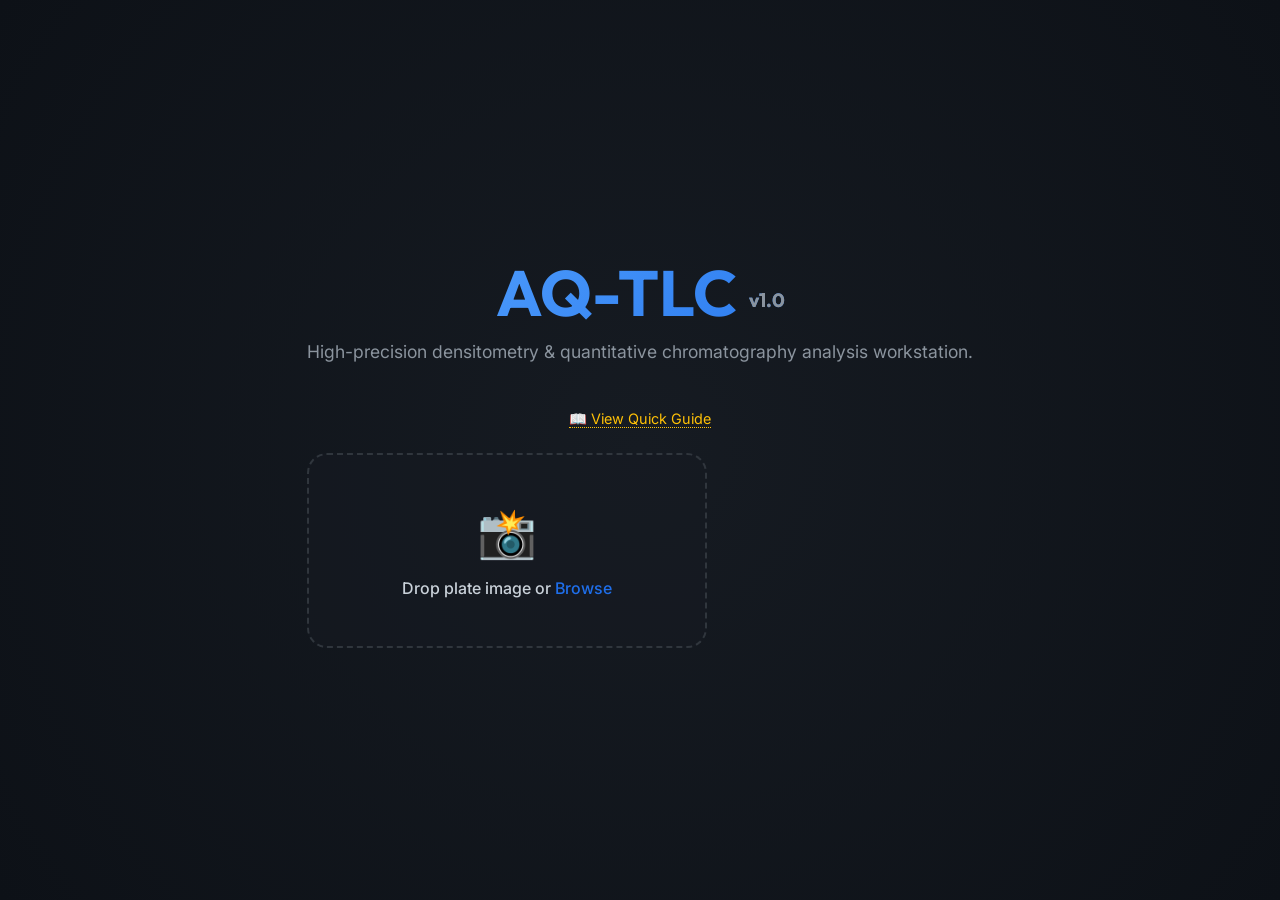
<file: index.html>
<!DOCTYPE html>
<html lang="en">
<head>
  <meta charset="UTF-8">
  <meta name="viewport" content="width=device-width, initial-scale=1.0">
  <title>AQ-TLC v1.0 | Advanced Quantitative Thin Layer Chromatography</title>
  <link rel="icon" type="image/x-icon" href="favicon.ico">
  <link rel="preconnect" href="https://fonts.googleapis.com">
  <link rel="preconnect" href="https://fonts.gstatic.com" crossorigin>
  <link href="https://fonts.googleapis.com/css2?family=Inter:wght@400;500;600;700&family=Outfit:wght@500;700&family=Roboto+Mono&display=swap" rel="stylesheet">
  <link rel="stylesheet" href="index.css">
</head>
<body class="dark-mode">
  <div class="app-container">
    
    <!-- Upload / Landing State -->
    <div id="upload-prompt" class="landing-page">
      <div class="landing-content">
        <h1 class="hero-title">AQ-TLC <span class="version-tag">v1.0</span></h1>
        <p class="hero-subtitle">High-precision densitometry & quantitative chromatography analysis workstation.</p>
        <p style="text-align:center; font-size: 0.9em; margin-bottom: 25px;"><a href="guide.html" target="_blank" style="color: #ffc107; text-decoration: none; border-bottom: 1px dotted #ffc107;">📖 View Quick Guide</a></p>
        <div class="upload-box" id="drop-zone">
          <input type="file" id="file-input-prompter" accept="image/*" style="display:none">
          <div class="upload-icon">📸</div>
          <div class="upload-text">Drop plate image or <span>Browse</span></div>
        </div>
      </div>
    </div>

    <!-- Main Workspace -->
    <div id="app-grid" class="workspace" style="display:none">
      
      <!-- Toolbar Sidebar -->
      <aside class="sidebar">
        <header class="sidebar-header">
          <div class="app-logo">AQ-TLC <span class="v-small">v1.0</span></div>
          <div class="status-badge" id="lane-count-badge">0 Lanes</div>
        </header>
        <div style="text-align: center; padding: 6px; background: rgba(255,193,7,0.1); border-bottom: 1px solid rgba(255,255,255,0.05);">
          <a href="guide.html" target="_blank" style="color: #ffc107; font-size: 0.75rem; text-decoration: none; font-weight: 600;">📖 Quick Guide</a>
        </div>

        <div class="sidebar-scroll">
          <div class="sidebar-section" style="padding:4px 10px; border-bottom:1px solid rgba(255,255,255,0.05)">
            <div class="nav-grid" style="gap:4px">
              <button class="nav-item secondary" id="btn-new" style="padding:4px; font-size:0.75rem">📂 New</button>
              <button class="nav-item secondary" id="btn-reset" style="padding:4px; font-size:0.75rem">🔄 Reset</button>
            </div>
          </div>

          <div class="sidebar-section" style="padding:4px 10px; border-bottom:1px solid rgba(255,255,255,0.05)">
            <div class="sidebar-title" style="margin-bottom:4px; font-size:0.65rem; color:var(--text-dim)">TOOLS & ACTIONS</div>
            <div class="tool-grid" style="grid-template-columns: repeat(3, 1fr); gap: 2px;">
              <button class="tool-btn small" data-tool="roi" title="Crop ROI" style="padding:2px">📦</button>
              <button class="tool-btn small" data-tool="pan" title="Pan" style="padding:2px">🖐️</button>
              <button class="tool-btn small" data-tool="rotate_img" title="Rotate" style="padding:2px">🔄</button>
              <button class="tool-btn small" data-tool="select" title="Select" style="padding:2px">🖱️</button>
              <button class="tool-btn small" data-tool="line" title="Lines" style="padding:2px">📏</button>
              <button class="tool-btn small" data-tool="spotting" title="Marks" style="padding:2px">📍</button>
            </div>
            <button class="action-btn primary small" id="btn-calc-lanes" style="margin-top:4px; font-size:0.7rem; padding:4px; width:100%">📡 Find Lanes</button>
            
            <div class="polarity-switch-wrap" style="margin-top:8px; display:flex; flex-direction:column; gap:4px">
              <div class="sidebar-title" style="margin:0; font-size:0.6rem; color:var(--text-dim)">POLARITY MODE</div>
              <div class="mode-toggle-group">
                <button class="mode-toggle-btn active" data-mode="default" id="mode-default">Default</button>
                <button class="mode-toggle-btn" data-mode="dark" id="mode-dark">Dark Spots</button>
                <button class="mode-toggle-btn" data-mode="bright" id="mode-bright">Bright Spots</button>
              </div>
            </div>
          </div>

          <div class="sidebar-section" id="peak-params-section" style="padding:4px 10px; border-bottom:1px solid rgba(255,255,255,0.05)">
            <div class="sidebar-title" style="margin-bottom:4px; font-size:0.65rem; color:var(--text-dim)">PEAK INTEGRATION</div>
            <div class="slider-row" style="margin-bottom:2px">
              <div class="slider-header" style="font-size:0.7rem"><label>Sens.</label><span id="peak-prominence-val">40</span></div>
              <input type="range" id="peak-prominence" min="1" max="80" value="40" style="height:12px">
            </div>
            <div class="slider-row" style="margin-bottom:2px">
              <div class="slider-header" style="font-size:0.7rem"><label>Res.</label><span id="peak-distance-val">8</span></div>
              <input type="range" id="peak-distance" min="1" max="100" value="8" style="height:12px">
            </div>
            <div class="slider-row">
              <div class="slider-header" style="font-size:0.7rem"><label>Width %</label><span id="peak-threshold-val">50</span></div>
              <input type="range" id="peak-threshold" min="5" max="95" value="50" style="height:12px">
            </div>
            <button class="action-btn secondary small" id="btn-restore-defaults" style="margin-top:8px; font-size:0.65rem; padding:2px; width:100%">Restore Defaults</button>
          </div>


        </div>
      </aside>

      <!-- Viewer Container -->
      <main class="viewer-main">
        <canvas id="canvas-main"></canvas>
      </main>

      <!-- Analysis Sidebar -->
      <aside class="analysis-panel">
        <div id="densitogram-list">
          <!-- Populated by JS -->
        </div>
      </aside>

    </div>
  </div>

  <script src="app.js"></script>
</body>
</html>
</file>
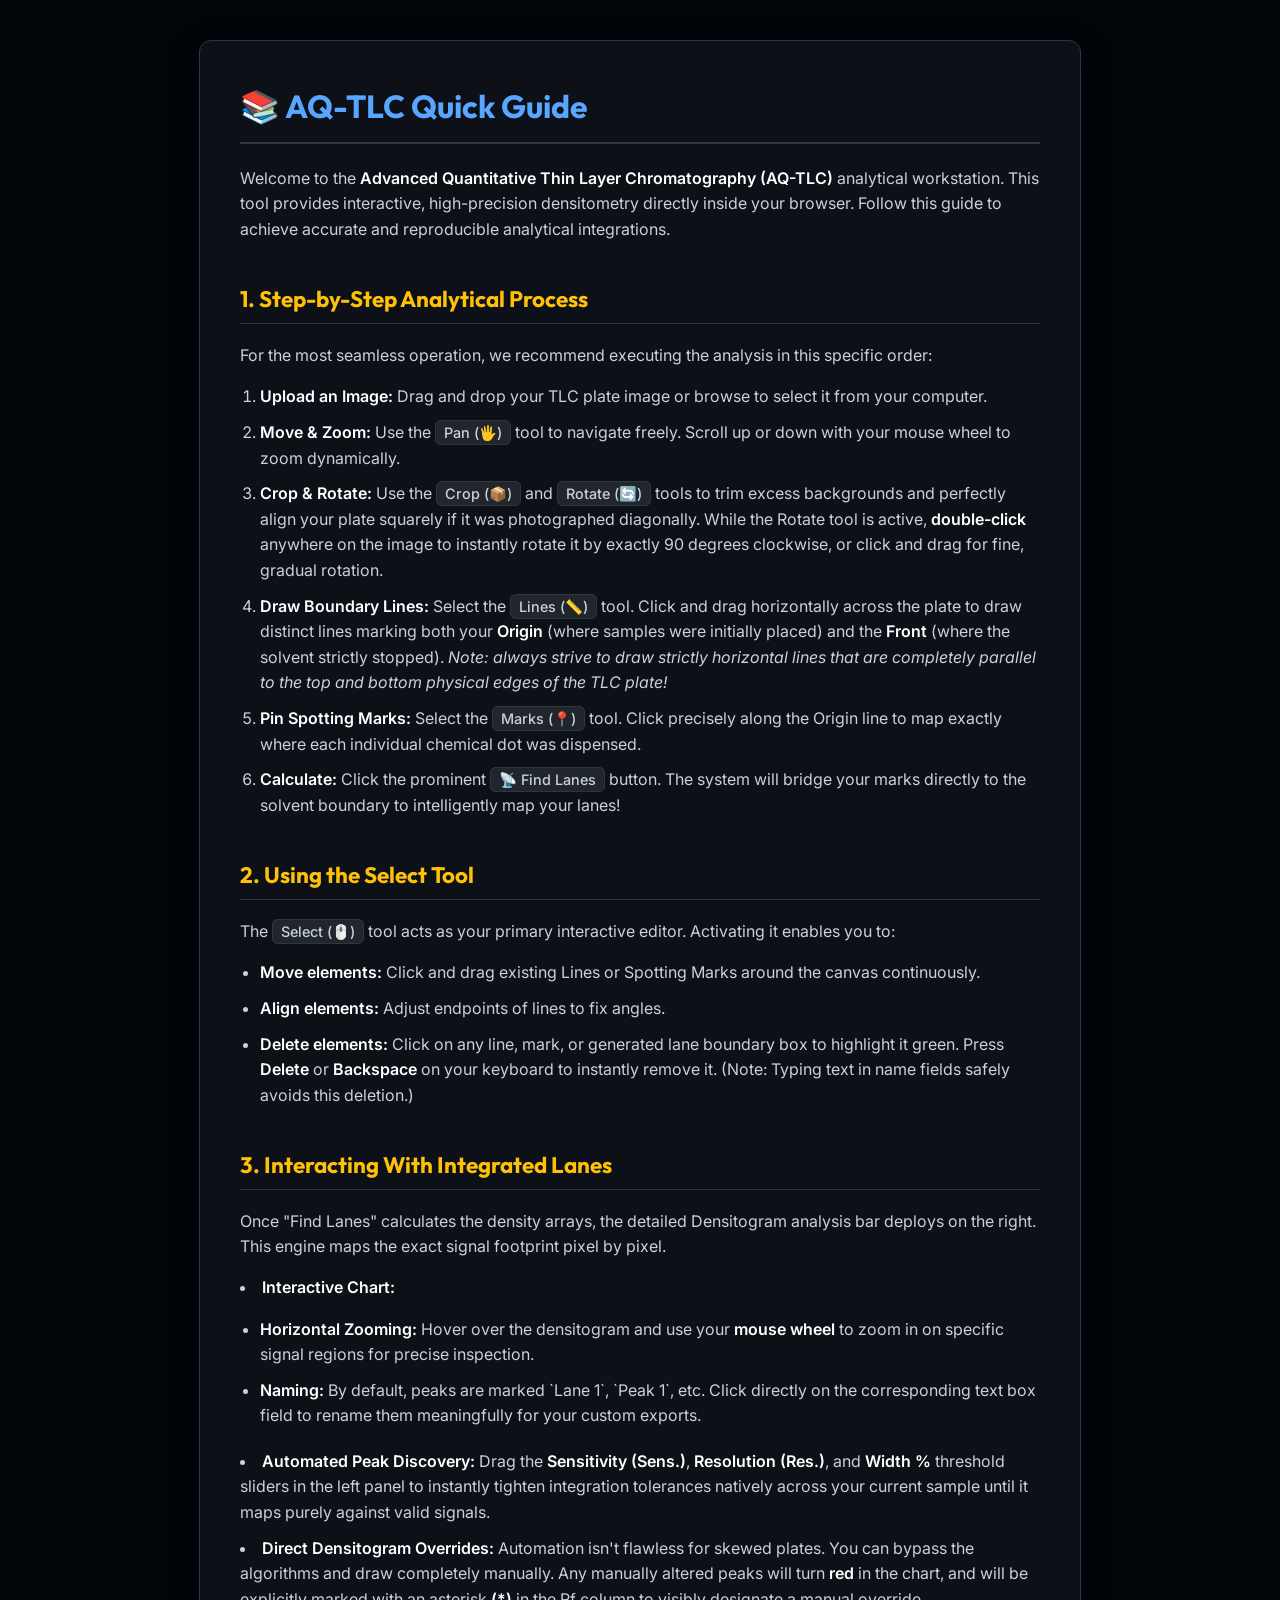
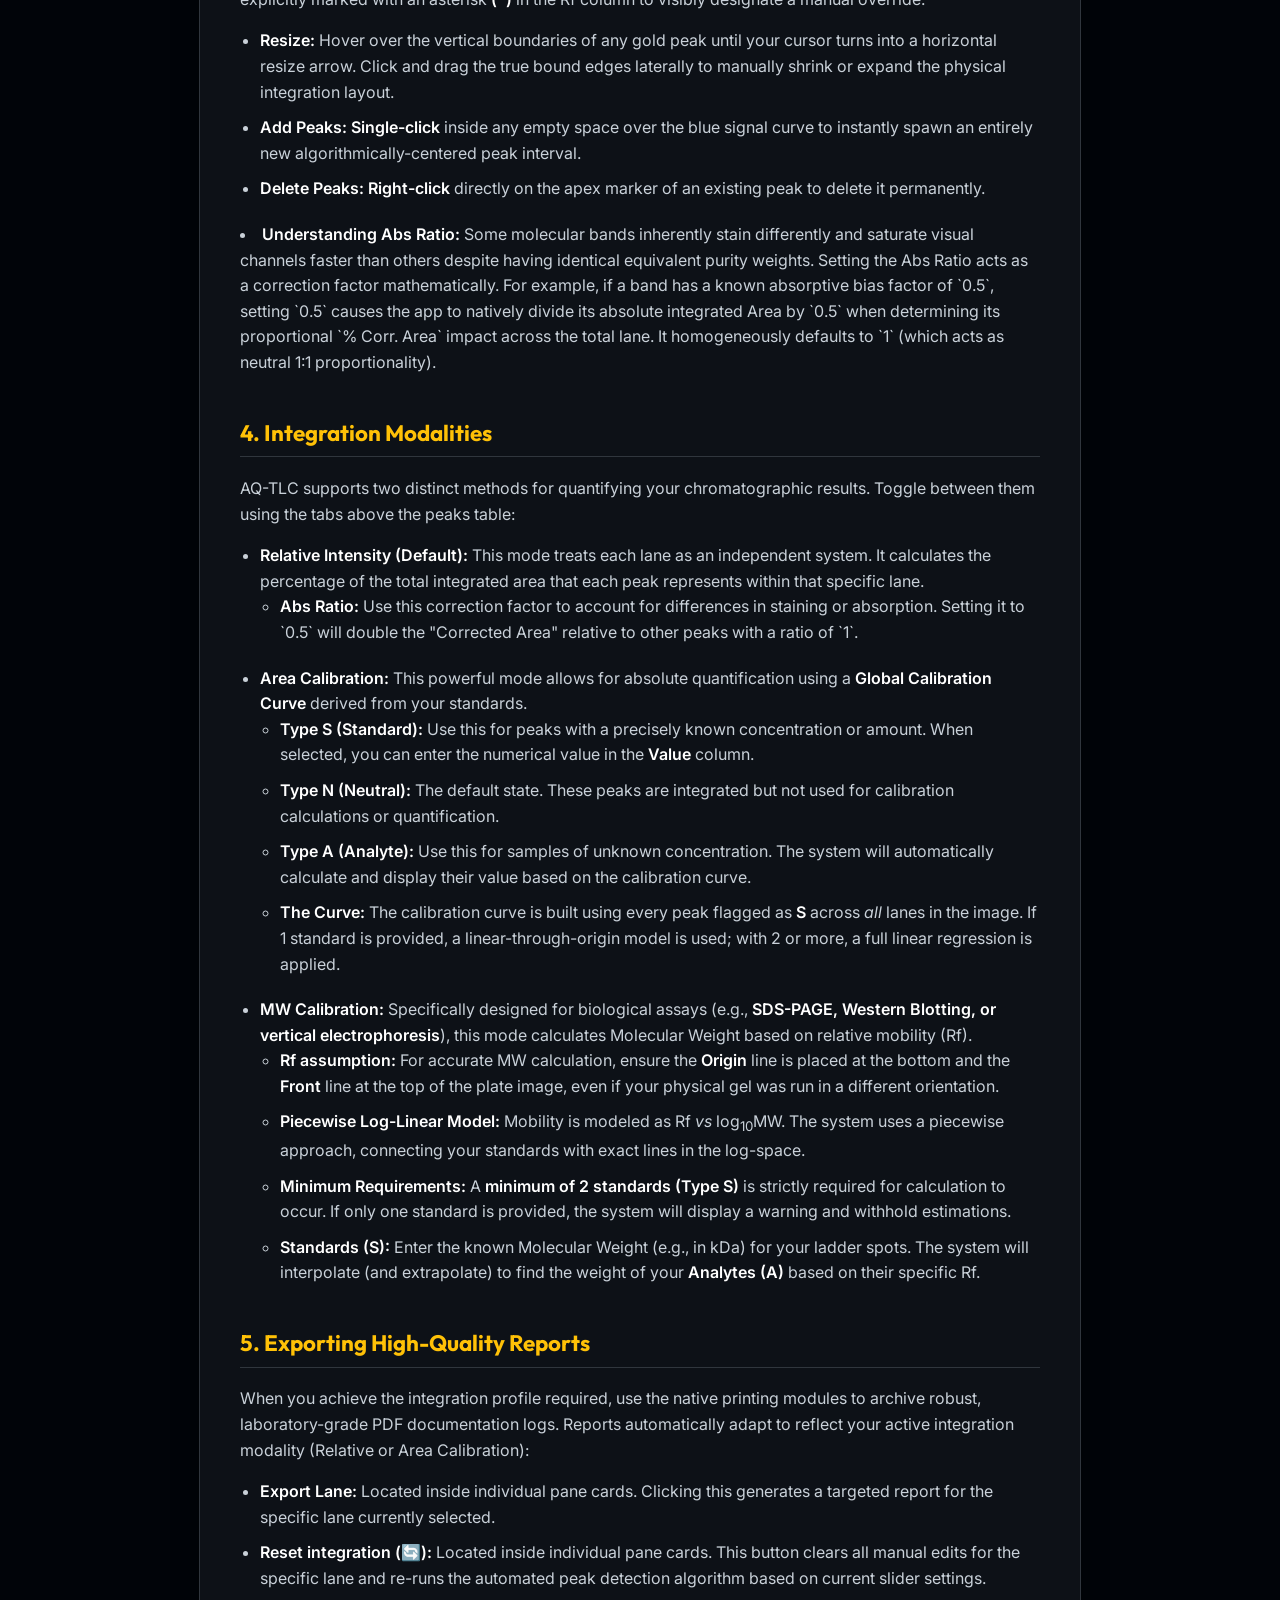
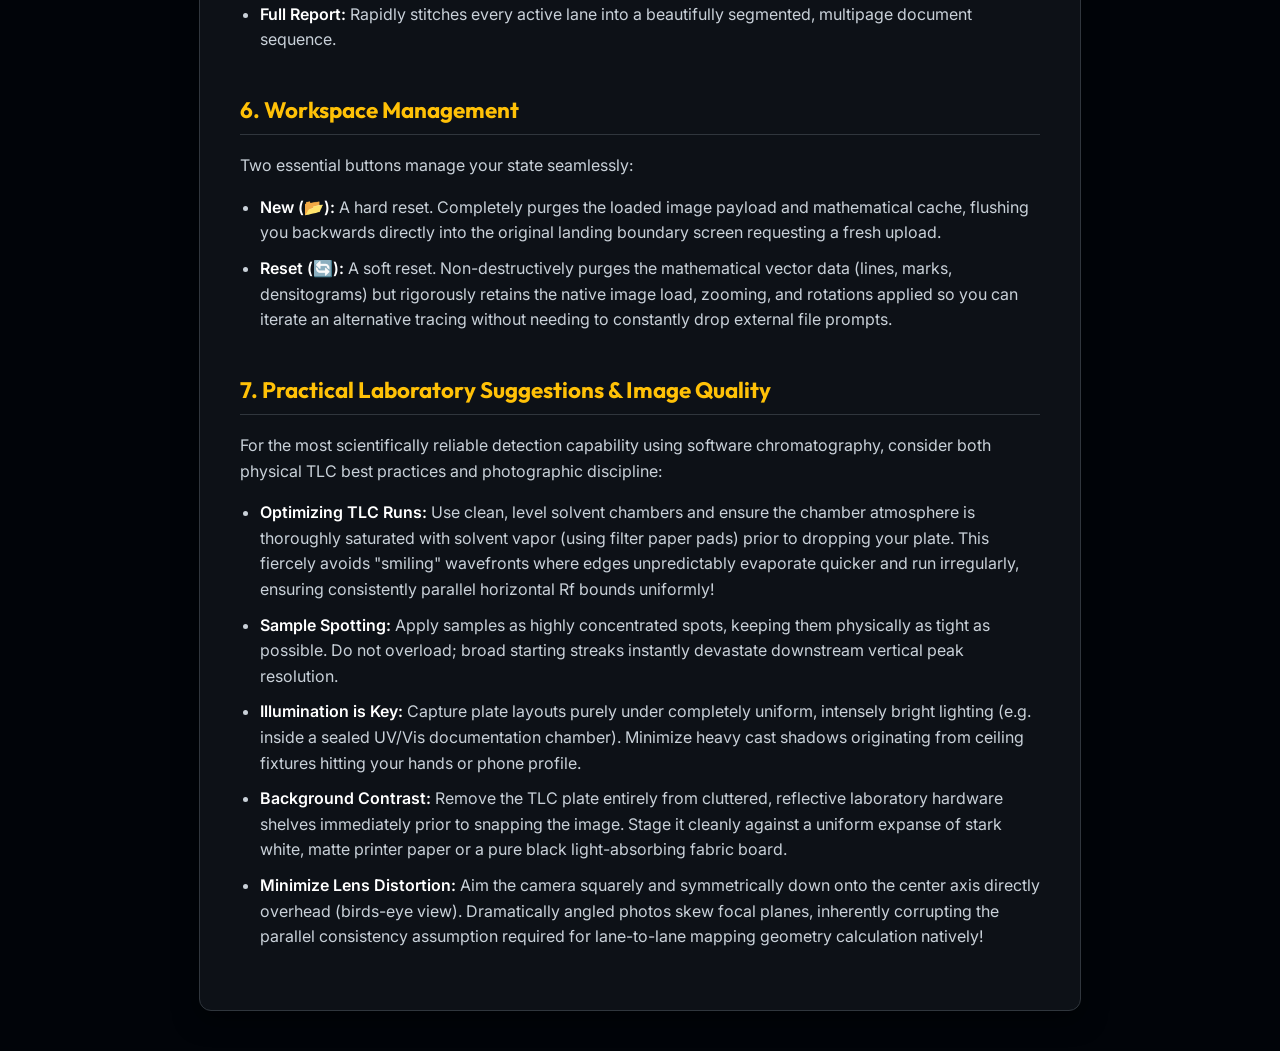
<file: guide.html>
<!DOCTYPE html>
<html lang="en">

<head>
  <meta charset="UTF-8">
  <meta name="viewport" content="width=device-width, initial-scale=1.0">
  <title>AQ-TLC Quick Guide</title>
  <link rel="icon" type="image/x-icon" href="favicon.ico">
  <link
    href="https://fonts.googleapis.com/css2?family=Inter:wght@400;500;600;700&family=Outfit:wght@500;700&display=swap"
    rel="stylesheet">
  <style>
    body {
      font-family: 'Inter', sans-serif;
      background: #010409;
      color: #c9d1d9;
      padding: 40px;
      margin: 0;
      line-height: 1.6;
    }

    .container {
      max-width: 800px;
      margin: 0 auto;
      background: #0d1117;
      padding: 40px;
      border-radius: 12px;
      border: 1px solid #30363d;
      box-shadow: 0 8px 24px rgba(0, 0, 0, 0.5);
    }

    h1 {
      color: #58a6ff;
      font-family: 'Outfit', sans-serif;
      border-bottom: 2px solid #30363d;
      padding-bottom: 10px;
      margin-top: 0;
    }

    h2 {
      color: #ffc107;
      font-family: 'Outfit', sans-serif;
      margin-top: 40px;
      border-bottom: 1px solid #30363d;
      padding-bottom: 5px;
      font-size: 1.4rem;
    }

    h3 {
      color: #e6edf3;
      font-family: 'Outfit', sans-serif;
    }

    p {
      margin-bottom: 15px;
    }

    ol,
    ul {
      margin-bottom: 20px;
      padding-left: 20px;
    }

    li {
      margin-bottom: 10px;
    }

    strong {
      color: #fff;
      font-weight: 600;
    }

    .highlight {
      background: rgba(88, 166, 255, 0.15);
      padding: 2px 6px;
      border-radius: 4px;
      color: #58a6ff;
      font-family: monospace;
      font-size: 0.9em;
    }

    .tool-badge {
      background: #21262d;
      border: 1px solid #30363d;
      padding: 3px 8px;
      border-radius: 6px;
      color: #c9d1d9;
      font-weight: 500;
      font-size: 0.9em;
    }
  </style>
</head>

<body>
  <div class="container">
    <h1>📚 AQ-TLC Quick Guide</h1>
    <p>Welcome to the <strong>Advanced Quantitative Thin Layer Chromatography (AQ-TLC)</strong> analytical workstation.
      This tool provides interactive, high-precision densitometry directly inside your browser. Follow this guide to
      achieve accurate and reproducible analytical integrations.</p>

    <h2>1. Step-by-Step Analytical Process</h2>
    <p>For the most seamless operation, we recommend executing the analysis in this specific order:</p>
    <ol>
      <li><strong>Upload an Image:</strong> Drag and drop your TLC plate image or browse to select it from your
        computer.</li>
      <li><strong>Move & Zoom:</strong> Use the <span class="tool-badge">Pan (🖐️)</span> tool to navigate freely.
        Scroll up or down with your mouse wheel to zoom dynamically.</li>
      <li><strong>Crop & Rotate:</strong> Use the <span class="tool-badge">Crop (📦)</span> and <span
          class="tool-badge">Rotate (🔄)</span> tools to trim excess backgrounds and perfectly align your plate squarely
        if it was photographed diagonally. While the Rotate tool is active, <strong>double-click</strong> anywhere on the image to instantly rotate it by exactly 90 degrees clockwise, or click and drag for fine, gradual rotation.</li>
      <li><strong>Draw Boundary Lines:</strong> Select the <span class="tool-badge">Lines (📏)</span> tool. Click and
        drag horizontally across the plate to draw distinct lines marking both your <strong>Origin</strong> (where
        samples were initially placed) and the <strong>Front</strong> (where the solvent strictly stopped). <em>Note:
          always strive to draw strictly horizontal lines that are completely parallel to the top and bottom physical
          edges of the TLC plate!</em></li>
      <li><strong>Pin Spotting Marks:</strong> Select the <span class="tool-badge">Marks (📍)</span> tool. Click
        precisely along the Origin line to map exactly where each individual chemical dot was dispensed.</li>
      <li><strong>Calculate:</strong> Click the prominent <span class="tool-badge">📡 Find Lanes</span> button. The
        system will bridge your marks directly to the solvent boundary to intelligently map your lanes!</li>
    </ol>

    <h2>2. Using the Select Tool</h2>
    <p>The <span class="tool-badge">Select (🖱️)</span> tool acts as your primary interactive editor. Activating it
      enables you to:</p>
    <ul>
      <li><strong>Move elements:</strong> Click and drag existing Lines or Spotting Marks around the canvas
        continuously.</li>
      <li><strong>Align elements:</strong> Adjust endpoints of lines to fix angles.</li>
      <li><strong>Delete elements:</strong> Click on any line, mark, or generated lane boundary box to highlight it
        green. Press <strong>Delete</strong> or <strong>Backspace</strong> on your keyboard to instantly remove it.
        (Note: Typing text in name fields safely avoids this deletion.)</li>
    </ul>

    <h2>3. Interacting With Integrated Lanes</h2>
    <p>Once "Find Lanes" calculates the density arrays, the detailed Densitogram analysis bar deploys on the right. This
      engine maps the exact signal footprint pixel by pixel.</p>
    <li><strong>Interactive Chart:</strong>
      <ul>
        <li><strong>Horizontal Zooming:</strong> Hover over the densitogram and use your <strong>mouse wheel</strong> to
          zoom in on specific signal regions for precise inspection.</li>
        <li><strong>Naming:</strong> By default, peaks are marked `Lane 1`, `Peak 1`, etc. Click directly on the
          corresponding text box field to rename them meaningfully for your custom exports.</li>
      </ul>
    </li>
    <li><strong>Automated Peak Discovery:</strong> Drag the <strong>Sensitivity (Sens.)</strong>, <strong>Resolution
        (Res.)</strong>, and <strong>Width %</strong> threshold sliders in the left panel to instantly tighten
      integration tolerances natively across your current sample until it maps purely against valid signals.</li>
    <li><strong>Direct Densitogram Overrides:</strong> Automation isn't flawless for skewed plates. You can bypass the
      algorithms and draw completely manually. Any manually altered peaks will turn <strong>red</strong> in the chart,
      and will be explicitly marked with an asterisk <strong>(*)</strong> in the Rf column to visibly designate a manual
      override.
      <ul>
        <li><strong>Resize:</strong> Hover over the vertical boundaries of any gold peak until your cursor turns into a
          horizontal resize arrow. Click and drag the true bound edges laterally to manually shrink or expand the
          physical integration layout.</li>
        <li><strong>Add Peaks:</strong> <strong>Single-click</strong> inside any empty space over the blue signal curve
          to instantly spawn an entirely new algorithmically-centered peak interval.</li>
        <li><strong>Delete Peaks:</strong> <strong>Right-click</strong> directly on the apex marker of an existing peak
          to delete it permanently.</li>
      </ul>
    </li>
    <li><strong>Understanding Abs Ratio:</strong> Some molecular bands inherently stain differently and saturate visual
      channels faster than others despite having identical equivalent purity weights. Setting the Abs Ratio acts as a
      correction factor mathematically. For example, if a band has a known absorptive bias factor of `0.5`, setting
      `0.5` causes the app to natively divide its absolute integrated Area by `0.5` when determining its proportional `%
      Corr. Area` impact across the total lane. It homogeneously defaults to `1` (which acts as neutral 1:1
      proportionality).</li>
    </ul>

    <h2>4. Integration Modalities</h2>
    <p>AQ-TLC supports two distinct methods for quantifying your chromatographic results. Toggle between them using the
      tabs above the peaks table:</p>
    <ul>
      <li><strong>Relative Intensity (Default):</strong> This mode treats each lane as an independent system. It
        calculates the percentage of the total integrated area that each peak represents within that specific lane.
        <ul>
          <li><strong>Abs Ratio:</strong> Use this correction factor to account for differences in staining or
            absorption. Setting it to `0.5` will double the "Corrected Area" relative to other peaks with a ratio of
            `1`.</li>
        </ul>
      </li>
      <li><strong>Area Calibration:</strong> This powerful mode allows for absolute quantification using a
        <strong>Global Calibration Curve</strong> derived from your standards.
        <ul>
          <li><strong>Type S (Standard):</strong> Use this for peaks with a precisely known concentration or amount.
            When selected, you can enter the numerical value in the <strong>Value</strong> column.</li>
          <li><strong>Type N (Neutral):</strong> The default state. These peaks are integrated but not used for
            calibration calculations or quantification.</li>
          <li><strong>Type A (Analyte):</strong> Use this for samples of unknown concentration. The system will
            automatically calculate and display their value based on the calibration curve.</li>
          <li><strong>The Curve:</strong> The calibration curve is built using every peak flagged as <strong>S</strong>
            across <em>all</em> lanes in the image. If 1 standard is provided, a linear-through-origin model is used;
            with 2 or more, a full linear regression is applied.</li>
        </ul>
      </li>
      <li><strong>MW Calibration:</strong> Specifically designed for biological assays (e.g., <strong>SDS-PAGE, Western
          Blotting, or vertical electrophoresis</strong>), this mode calculates Molecular Weight based on relative
        mobility (Rf).
        <ul>
          <li><strong>Rf assumption:</strong> For accurate MW calculation, ensure the <strong>Origin</strong> line is
            placed at the bottom and the <strong>Front</strong> line at the top of the plate image, even if your
            physical gel was run in a different orientation.</li>
          <li><strong>Piecewise Log-Linear Model:</strong> Mobility is modeled as Rf <i>vs</i> log<sub>10</sub>MW.
            The system uses a piecewise approach, connecting your standards with exact lines in the log-space.</li>
          <li><strong>Minimum Requirements:</strong> A <strong>minimum of 2 standards (Type S)</strong> is strictly
            required for calculation to occur. If only one standard is provided, the system will display a warning and
            withhold estimations.</li>
          <li><strong>Standards (S):</strong> Enter the known Molecular Weight (e.g., in kDa) for your ladder spots. The
            system will interpolate (and extrapolate) to find the weight of your <strong>Analytes (A)</strong> based on
            their specific Rf.</li>
        </ul>
      </li>
    </ul>

    <h2>5. Exporting High-Quality Reports</h2>
    <p>When you achieve the integration profile required, use the native printing modules to archive robust,
      laboratory-grade PDF documentation logs. Reports automatically adapt to reflect your active integration modality
      (Relative or Area Calibration):</p>
    <ul>
      <li><strong>Export Lane:</strong> Located inside individual pane cards. Clicking this generates a targeted report
        for the specific lane currently selected.</li>
      <li><strong>Reset integration (🔄):</strong> Located inside individual pane cards. This button clears all manual
        edits for the specific lane and re-runs the automated peak detection algorithm based on current slider settings.
      </li>
      <li><strong>Full Report:</strong> Rapidly stitches every active lane into a beautifully segmented, multipage
        document sequence.</li>
    </ul>

    <h2>6. Workspace Management</h2>
    <p>Two essential buttons manage your state seamlessly:</p>
    <ul>
      <li><strong>New (📂):</strong> A hard reset. Completely purges the loaded image payload and mathematical cache,
        flushing you backwards directly into the original landing boundary screen requesting a fresh upload.</li>
      <li><strong>Reset (🔄):</strong> A soft reset. Non-destructively purges the mathematical vector data (lines,
        marks, densitograms) but rigorously retains the native image load, zooming, and rotations applied so you can
        iterate an alternative tracing without needing to constantly drop external file prompts.</li>
    </ul>

    <h2>7. Practical Laboratory Suggestions & Image Quality</h2>
    <p>For the most scientifically reliable detection capability using software chromatography, consider both physical
      TLC best practices and photographic discipline:</p>
    <ul>
      <li><strong>Optimizing TLC Runs:</strong> Use clean, level solvent chambers and ensure the chamber atmosphere is
        thoroughly saturated with solvent vapor (using filter paper pads) prior to dropping your plate. This fiercely
        avoids "smiling" wavefronts where edges unpredictably evaporate quicker and run irregularly, ensuring
        consistently parallel horizontal Rf bounds uniformly!</li>
      <li><strong>Sample Spotting:</strong> Apply samples as highly concentrated spots, keeping them physically as tight
        as possible. Do not overload; broad starting streaks instantly devastate downstream vertical peak resolution.
      </li>
      <li><strong>Illumination is Key:</strong> Capture plate layouts purely under completely uniform, intensely bright
        lighting (e.g. inside a sealed UV/Vis documentation chamber). Minimize heavy cast shadows originating from
        ceiling fixtures hitting your hands or phone profile.</li>
      <li><strong>Background Contrast:</strong> Remove the TLC plate entirely from cluttered, reflective laboratory
        hardware shelves immediately prior to snapping the image. Stage it cleanly against a uniform expanse of stark
        white, matte printer paper or a pure black light-absorbing fabric board.</li>
      <li><strong>Minimize Lens Distortion:</strong> Aim the camera squarely and symmetrically down onto the center axis
        directly overhead (birds-eye view). Dramatically angled photos skew focal planes, inherently corrupting the
        parallel consistency assumption required for lane-to-lane mapping geometry calculation natively!</li>
    </ul>

  </div>
</body>

</html>
</file>
<file: index.css>
:root {
  --bg: #0d1117;
  --sidebar: #161b22;
  --panel: #0d1117;
  --accent: #1f6feb;
  --text: #c9d1d9;
  --text-dim: #8b949e;
  --border: #30363d;
  --hover: #21262d;
  --primary: #238636;
  --secondary: #30363d;
  --accent-glow: rgba(31, 111, 235, 0.4);
}

* { box-sizing: border-box; margin: 0; padding: 0; }
body { 
  font-family: 'Inter', sans-serif; 
  background: var(--bg); 
  color: var(--text); 
  min-height: 100vh; 
  overflow: auto; 
}

/* Landing Page */
.landing-page {
  height: 100vh;
  display: flex;
  align-items: center;
  justify-content: center;
  background: radial-gradient(circle at center, #161b22 0%, #0d1117 100%);
  text-align: center;
}
.hero-title {
  font-family: 'Outfit', sans-serif;
  font-size: 4rem;
  font-weight: 700;
  background: linear-gradient(135deg, #58a6ff 0%, #1f6feb 100%);
  -webkit-background-clip: text;
  -webkit-text-fill-color: transparent;
  margin-bottom: 0.5rem;
}
.version-tag { font-size: 1.2rem; vertical-align: middle; color: var(--text-dim); -webkit-text-fill-color: var(--text-dim); }
.hero-subtitle { color: var(--text-dim); font-size: 1.1rem; margin-bottom: 3rem; }

.upload-box {
  display: block;
  width: 400px;
  padding: 3rem;
  border: 2px dashed var(--border);
  border-radius: 20px;
  cursor: pointer;
  background: rgba(22, 27, 34, 0.5);
  transition: all 0.3s cubic-bezier(0.4, 0, 0.2, 1);
}
.upload-box:hover { border-color: var(--accent); background: rgba(31, 111, 235, 0.05); transform: translateY(-5px); }
.upload-icon { font-size: 3rem; margin-bottom: 1rem; }
.upload-text { font-weight: 500; }
.upload-text span { color: var(--accent); }

/* Main Workspace */
.workspace {
  display: grid;
  grid-template-columns: 260px 1fr 450px;
  height: 100vh;
}

/* Sidebar */
.sidebar {
  background: var(--sidebar);
  border-right: 1px solid var(--border);
  display: flex;
  flex-direction: column;
}
.sidebar-header {
  padding: 1.5rem;
  border-bottom: 1px solid var(--border);
  display: flex;
  justify-content: space-between;
  align-items: center;
}
.app-logo { font-family: 'Outfit', sans-serif; font-weight: 700; font-size: 1.3rem; letter-spacing: -0.5px; }
.v-small { font-size: 0.7rem; color: var(--text-dim); margin-left: 2px; }

.status-badge {
  background: rgba(35, 134, 54, 0.15);
  color: #3fb950;
  padding: 4px 10px;
  border-radius: 12px;
  font-size: 0.75rem;
  font-weight: 600;
  border: 1px solid rgba(63, 185, 80, 0.3);
}

.sidebar-scroll { flex: 1; overflow-y: auto; padding: 1rem; }
.sidebar-section { margin-bottom: 2rem; }
.sidebar-title { 
  font-size: 0.75rem; 
  text-transform: uppercase; 
  letter-spacing: 1px; 
  color: var(--text-dim); 
  margin-bottom: 1rem; 
  font-weight: 700;
}

.nav-grid, .tool-grid { display: grid; grid-template-columns: 1fr 1fr; gap: 8px; }
.tool-grid { grid-template-columns: repeat(3, 1fr); }

.nav-item, .tool-btn, .action-btn {
  padding: 10px;
  border: 1px solid var(--border);
  background: var(--secondary);
  color: var(--text);
  border-radius: 8px;
  cursor: pointer;
  font-size: 0.9rem;
  font-weight: 500;
  transition: all 0.2s;
  display: flex;
  align-items: center;
  justify-content: center;
  text-decoration: none;
}
.tool-btn { font-size: 1.2rem; aspect-ratio: 1; }
.tool-btn:hover, .nav-item:hover { border-color: var(--text-dim); background: var(--hover); }
.tool-btn.active { border-color: var(--accent); background: rgba(31, 111, 235, 0.15); box-shadow: 0 0 10px var(--accent-glow); }

.action-btn { width: 100%; font-weight: 600; border: none; padding: 12px; }
.action-btn.primary { background: var(--primary); color: #fff; }
.action-btn.primary:hover { background: #2ea043; }
.action-btn.secondary { background: var(--secondary); border: 1px solid var(--border); }

/* Sliders */
.slider-row { margin-bottom: 1.2rem; }
.slider-header { display: flex; justify-content: space-between; margin-bottom: 6px; font-size: 0.85rem; }
input[type="range"] { 
  appearance: none; width: 100%; height: 4px; background: var(--border); border-radius: 2px; 
}
input[type="range"]::-webkit-slider-thumb {
  appearance: none; width: 12px; height: 12px; background: var(--accent); border-radius: 50%; cursor: pointer;
}

/* Viewer */
.viewer-main {
  background: #010409;
  position: relative;
  overflow: hidden;
  display: flex;
  align-items: center;
  justify-content: center;
}
canvas { display: block; }

/* Analysis Panel */
.analysis-panel {
  background: var(--panel);
  border-left: 1px solid var(--border);
  overflow-y: auto;
  padding: 1.5rem;
}

/* Table styling */
.integration-table th { color: var(--text-dim); font-size: 0.75rem; text-transform: uppercase; padding: 12px 8px; }
.integration-table td { font-family: 'Roboto Mono', monospace; font-size: 0.85rem; padding: 10px 8px; }

/* Scrollbars */
::-webkit-scrollbar { width: 8px; }
::-webkit-scrollbar-track { background: transparent; }
::-webkit-scrollbar-thumb { background: var(--border); border-radius: 4px; }
::-webkit-scrollbar-thumb:hover { background: var(--text-dim); }

/* Tabs */
.tabs-nav {
  display: flex;
  gap: 2px;
  margin-bottom: 2px;
  border-bottom: 1px solid var(--border);
}
.tab-btn {
  background: transparent;
  border: none;
  color: var(--text-dim);
  padding: 10px 16px;
  cursor: pointer;
  font-size: 0.8rem;
  font-weight: 600;
  transition: all 0.2s;
  border-bottom: 2px solid transparent;
}
.tab-btn:hover { color: var(--text); }
.tab-btn.active { 
  color: #58a6ff; 
  border-bottom-color: #58a6ff; 
  background: rgba(88, 166, 255, 0.05);
}

/* 3-level switch for Type */
.type-switch {
  display: flex;
  background: var(--secondary);
  border-radius: 6px;
  overflow: hidden;
  border: 1px solid var(--border);
  width: fit-content;
  margin: 0 auto;
}
.type-option {
  padding: 4px 10px;
  cursor: pointer;
  font-size: 0.75rem;
  font-weight: 700;
  color: var(--text-dim);
  transition: all 0.2s;
  border-right: 1px solid var(--border);
}
.type-option:last-child { border-right: none; }
.type-option:hover { background: var(--hover); }
.type-option.active {
  background: var(--accent);
  color: #fff;
}
.type-option.active.s-type { background: #f0883e; } /* Standard */
.type-option.active.n-type { background: #6e7681; } /* Neutral */
.type-option.active.a-type { background: #238636; } /* Analyte */

/* Polarity Mode Toggle */
.mode-toggle-group {
  display: flex;
  background: var(--secondary);
  border-radius: 6px;
  overflow: hidden;
  border: 1px solid var(--border);
}
.mode-toggle-btn {
  flex: 1;
  padding: 4px 2px;
  background: transparent;
  border: none;
  border-right: 1px solid var(--border);
  color: var(--text-dim);
  font-size: 0.65rem;
  font-weight: 600;
  cursor: pointer;
  transition: all 0.2s;
}
.mode-toggle-btn:last-child { border-right: none; }
.mode-toggle-btn:hover { background: var(--hover); color: var(--text); }
.mode-toggle-btn.active {
  background: var(--accent);
  color: #fff;
}
</file>
